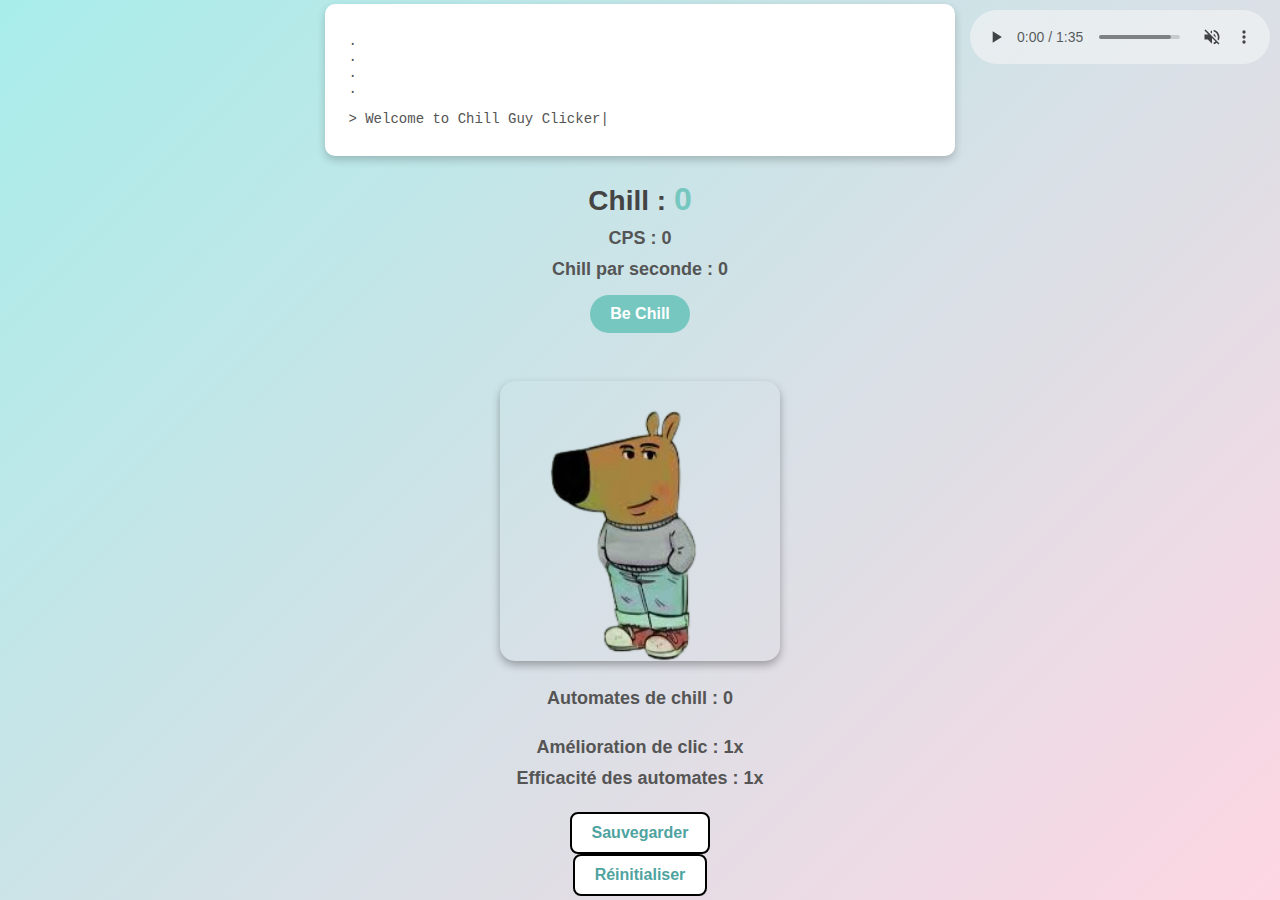
<file: chill.html>
<!DOCTYPE html>
<html lang="fr">

<head>
    <meta charset="UTF-8">
    <meta name="viewport" content="width=device-width, initial-scale=1.0">
    <link rel="stylesheet" type="text/css" href="./assets/css/chill.css" />
    <title>Chill Clicker</title>
</head>

<body>
    <div id="popup">
        <p>Sauvegarde effectuée</p>
        <button onclick="fermer()">Ok</button>
    </div>
    <audio controls autoplay muted loop>
        <source src="./assets/mp3/Gia Margaret - Hinoki Wood (Official Video).mp3" type="audio/mpeg">
        Your browser does not support the audio element.
    </audio>

    <div id="consoleDiv">
        <p class="consoleOld">
            <span>&nbsp;.&nbsp;</span><span id="readout5"></span><br />
            <span>&nbsp;.&nbsp;</span><span id="readout4"></span><br />
            <span>&nbsp;.&nbsp;</span><span id="readout3"></span><br />
            <span>&nbsp;.&nbsp;</span><span id="readout2"></span><br />
        </p>
        <p class="console">
            <span>&nbsp;>&nbsp;</span><span id="readout1">Welcome to Chill Guy Clicker</span><span id="cursor"
                class="pulsate">|</span>
        </p>
    </div>


    <h2>Chill : <span id="chillness">0</span></h2>
    <h3>CPS : <span id="cps">0</span></h3>
    <h4>Chill par seconde : <span id="chillPerSecond">0</span></h4>
    <button class="button2" id="btnMakeChill" onclick="chillClick(1)">Be Chill</button>
    <br />
    <div class="chillguy">
        <img id="chillImage" height="280px" src="./assets/img/chill-guy.png" alt="chillguy">
    </div>
    <p id="warningMessage" style="color: red; display: none;">-50% de chill, t'es pas assez chill !! Attends un peu, relax, prends le temps</p>
    <br />
    <button class="button2" id="btnBuyAutomate" onclick="buyAutomate()" style="display: none;">
        Acheter un automate de chill (50 chill)
    </button>
    <button class="button2" id="btnBuyAutomates10" onclick="buyAutomates10()" style="display: none;">
        Acheter 10 automates de chill (500 chill)
    </button>
    <button class="button2" id="btnBuyAutomates100" onclick="buyAutomates100()" style="display: none;">
        Acheter 100 automates de chill (5000 chill)
    </button>
    <h4>Automates de chill : <span id="automatesCount">0</span></h4>
    <br />
    <button class="button2" id="btnUpgradeClick" onclick="upgradeClick()" style="display: none;">
        Augmenter la production par clic (+25%) (1000 chill)
    </button>
    <h4>Amélioration de clic : <span id="clickMultiplier">1</span>x</h4>
    <h4>Efficacité des automates : <span id="automateEfficiency">1</span>x</h4>
    <button class="button2" id="btnUpgradeAutomates" onclick="upgradeAutomates()" style="display: none;">
        Améliorer l'efficacité des automates (+50%) (10 000 chill)
    </button>
    <br>
    <button class="button" onclick="saveGame()">Sauvegarder</button>
    <button class="button" onclick="resetGame()">Réinitialiser</button>


    <script src="./main.js"></script>
</body>

</html>
</file>
<file: assets/css/chill.css>
/* Style général */
body {
    font-family: "Arial", sans-serif;
    background: linear-gradient(135deg, #a8edea, #fed6e3);
    color: #333;
    margin: 0;
    padding: 0;
    display: flex;
    flex-direction: column;
    align-items: center;
    justify-content: center;
    min-height: 100vh;
}

*{
    user-select : none;
}
/* Audio Player */
audio {
    position: absolute;
    top: 10px;
    right: 10px;
    opacity: 0.7;
}

/* Console Div */
#consoleDiv {
    background-color: #fff;
    padding: 15px;
    border-radius: 10px;
    box-shadow: 0 4px 8px rgba(0, 0, 0, 0.2);
    width: 80%;
    max-width: 600px;
    text-align: left;
    margin-bottom: 20px;
}

.console,
.consoleOld {
    font-family: "Courier New", monospace;
    font-size: 14px;
    color: #555;
}

.pulsate {
    animation: blink 1s step-end infinite;
}

@keyframes blink {
    50% {
        opacity: 0;
    }
}

#popup{
    position: absolute;
    height: 200px;
    width: 500px;
    display: none;
    flex-direction: column;
    justify-content: space-around;
    align-items: center;
    background-color: #76c7c0;
    border-radius: 25px;
}

/* Boutons */
.button2 {
    background-color: #76c7c0;
    color: #fff;
    border: none;
    border-radius: 25px;
    padding: 10px 20px;
    cursor: pointer;
    font-size: 16px;
    margin: 10px;
    transition: transform 0.2s, background-color 0.3s;
}

.button2:hover {
    background-color: #4fa3a0;
    transform: scale(1.1);
}

/* Chill Guy Image */
.chillguy img {
    margin-top: 20px;
    border-radius: 15px;
    box-shadow: 0 4px 8px rgba(0, 0, 0, 0.3);
}

/* Warning Message */
#warningMessage {
    font-weight: bold;
    text-align: center;
    margin-top: 15px;
}

/* Informations */
h2, h3, h4 {
    margin: 5px;
    font-family: "Verdana", sans-serif;
}

h2 {
    color: #444;
    font-size: 28px;
}

h3, h4 {
    color: #555;
    font-size: 18px;
}

/* Animation pour le compteur de chill */
#chillness {
    font-size: 32px;
    font-weight: bold;
    color: #76c7c0;
    transition: transform 0.2s;
}

#chillness:hover {
    transform: scale(1.2);
}

button {
    background-color: #ffffff; /* Blanc pour un contraste léger */
    color: #4fa3a0; /* Vert doux pour correspondre à l'ambiance "chill" */
    border: 2px solid black;
    border-radius: 8px; /* Coins arrondis pour un design plus fluide */
    padding: 10px 20px;
    font-size: 16px;
    font-weight: bold;
    cursor: pointer;
    transition: all 0.3s ease;
}

button:hover {
    background-color: #4fa3a0; /* Passe au vert lors du survol */
    color: #ffffff; /* Texte blanc pour un contraste clair */
}

button:active {
    transform: scale(0.98); /* Effet de clic */
}
</file>
